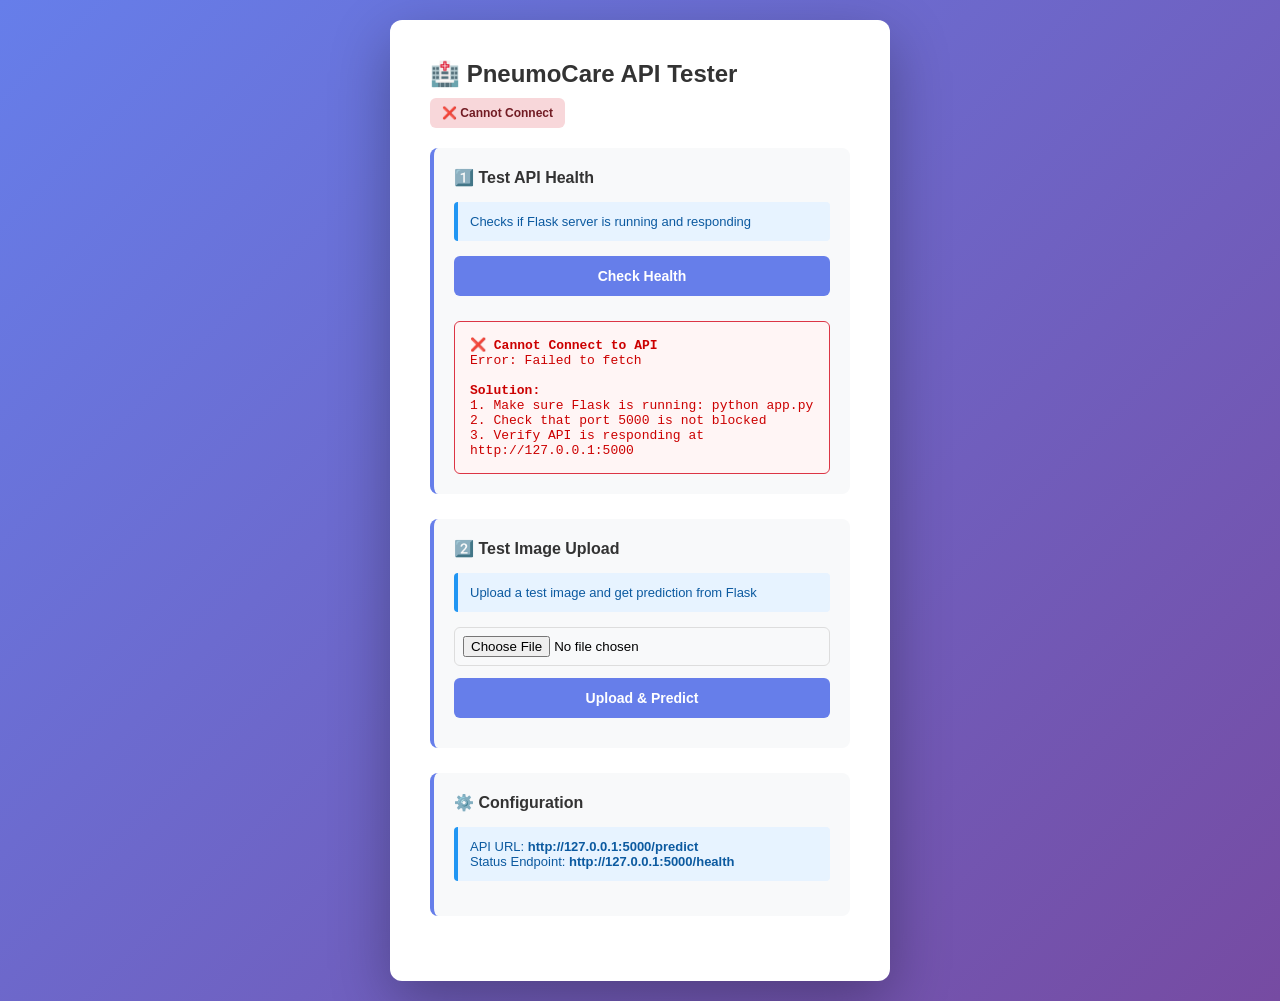
<file: PneumoCare_Project/public/api-tester.html>
<!DOCTYPE html>
<html lang="en">
<head>
    <meta charset="UTF-8">
    <meta name="viewport" content="width=device-width, initial-scale=1.0">
    <title>PneumoCare API Tester</title>
    <style>
        * { margin: 0; padding: 0; box-sizing: border-box; }
        body {
            font-family: 'Segoe UI', Tahoma, Geneva, Verdana, sans-serif;
            background: linear-gradient(135deg, #667eea 0%, #764ba2 100%);
            min-height: 100vh;
            display: flex;
            align-items: center;
            justify-content: center;
            padding: 20px;
        }
        .container {
            background: white;
            border-radius: 12px;
            box-shadow: 0 20px 60px rgba(0,0,0,0.3);
            padding: 40px;
            max-width: 500px;
            width: 100%;
        }
        h1 {
            color: #333;
            margin-bottom: 10px;
            font-size: 24px;
        }
        .status {
            display: inline-block;
            padding: 8px 12px;
            border-radius: 6px;
            font-size: 12px;
            font-weight: bold;
            margin-bottom: 20px;
        }
        .status.loading { background: #fff3cd; color: #856404; }
        .status.success { background: #d4edda; color: #155724; }
        .status.error { background: #f8d7da; color: #721c24; }
        
        .test-section {
            margin-bottom: 25px;
            padding: 20px;
            background: #f8f9fa;
            border-radius: 8px;
            border-left: 4px solid #667eea;
        }
        
        .test-section h2 {
            font-size: 16px;
            color: #333;
            margin-bottom: 15px;
        }
        
        button {
            background: #667eea;
            color: white;
            border: none;
            padding: 12px 24px;
            border-radius: 6px;
            cursor: pointer;
            font-size: 14px;
            font-weight: bold;
            width: 100%;
            transition: all 0.3s;
            margin-bottom: 10px;
        }
        
        button:hover {
            background: #5568d3;
            transform: translateY(-2px);
            box-shadow: 0 5px 15px rgba(102, 126, 234, 0.4);
        }
        
        input[type="file"] {
            display: block;
            margin-bottom: 12px;
            padding: 8px;
            border: 1px solid #ddd;
            border-radius: 6px;
            width: 100%;
        }
        
        .result {
            background: white;
            border: 1px solid #ddd;
            border-radius: 6px;
            padding: 15px;
            margin-top: 15px;
            font-size: 13px;
            max-height: 300px;
            overflow-y: auto;
            font-family: 'Courier New', monospace;
            color: #333;
        }
        
        .result.success {
            border-color: #28a745;
            background: #f0fff4;
        }
        
        .result.error {
            border-color: #dc3545;
            background: #fff5f5;
            color: #c00;
        }
        
        .info {
            background: #e7f3ff;
            border-left: 4px solid #2196F3;
            padding: 12px;
            border-radius: 4px;
            font-size: 13px;
            margin-bottom: 15px;
            color: #0c5aa0;
        }
        
        .spinner {
            display: inline-block;
            width: 16px;
            height: 16px;
            border: 3px solid rgba(102, 126, 234, 0.2);
            border-radius: 50%;
            border-top-color: #667eea;
            animation: spin 1s linear infinite;
            margin-right: 8px;
            vertical-align: middle;
        }
        
        @keyframes spin {
            to { transform: rotate(360deg); }
        }
    </style>
</head>
<body>
    <div class="container">
        <h1>🏥 PneumoCare API Tester</h1>
        <div class="status" id="apiStatus">Testing...</div>
        
        <!-- Health Check -->
        <div class="test-section">
            <h2>1️⃣ Test API Health</h2>
            <p class="info">Checks if Flask server is running and responding</p>
            <button onclick="testHealth()">Check Health</button>
            <div id="healthResult"></div>
        </div>
        
        <!-- File Upload Test -->
        <div class="test-section">
            <h2>2️⃣ Test Image Upload</h2>
            <p class="info">Upload a test image and get prediction from Flask</p>
            <input type="file" id="testFile" accept="image/*">
            <button onclick="testUpload()">Upload & Predict</button>
            <div id="uploadResult"></div>
        </div>
        
        <!-- Configuration -->
        <div class="test-section">
            <h2>⚙️ Configuration</h2>
            <div class="info">
                API URL: <strong>http://127.0.0.1:5000/predict</strong><br>
                Status Endpoint: <strong>http://127.0.0.1:5000/health</strong>
            </div>
        </div>
    </div>

    <script>
        const API_URL = 'http://127.0.0.1:5000/predict';
        const HEALTH_URL = 'http://127.0.0.1:5000/health';
        
        async function testHealth() {
            const resultDiv = document.getElementById('healthResult');
            resultDiv.innerHTML = '<div style="color: #667eea;"><span class="spinner"></span>Testing...</div>';
            
            try {
                const response = await fetch(HEALTH_URL);
                if (response.ok) {
                    const data = await response.json();
                    resultDiv.className = 'result success';
                    resultDiv.innerHTML = '<strong>✅ API is Healthy!</strong><br><pre>' + JSON.stringify(data, null, 2) + '</pre>';
                    updateStatus('success', 'API Ready');
                } else {
                    resultDiv.className = 'result error';
                    resultDiv.innerHTML = '<strong>❌ API returned ' + response.status + '</strong>';
                    updateStatus('error', 'API Error');
                }
            } catch (err) {
                resultDiv.className = 'result error';
                resultDiv.innerHTML = '<strong>❌ Cannot Connect to API</strong><br>' +
                    'Error: ' + err.message + '<br><br>' +
                    '<strong>Solution:</strong><br>' +
                    '1. Make sure Flask is running: <code>python app.py</code><br>' +
                    '2. Check that port 5000 is not blocked<br>' +
                    '3. Verify API is responding at http://127.0.0.1:5000';
                updateStatus('error', 'Cannot Connect');
            }
        }
        
        async function testUpload() {
            const fileInput = document.getElementById('testFile');
            const resultDiv = document.getElementById('uploadResult');
            
            if (!fileInput.files[0]) {
                alert('Please select an image file first');
                return;
            }
            
            resultDiv.innerHTML = '<div style="color: #667eea;"><span class="spinner"></span>Uploading...</div>';
            
            try {
                const formData = new FormData();
                formData.append('file', fileInput.files[0]);
                formData.append('patient_id', 'TEST-' + Date.now());
                
                const response = await fetch(API_URL, {
                    method: 'POST',
                    body: formData
                });
                
                if (response.ok) {
                    const data = await response.json();
                    resultDiv.className = 'result success';
                    resultDiv.innerHTML = '<strong>✅ Prediction Received!</strong><br><pre>' + JSON.stringify(data, null, 2) + '</pre>';
                } else {
                    const errorData = await response.json().catch(() => ({error: 'Unknown error'}));
                    resultDiv.className = 'result error';
                    resultDiv.innerHTML = '<strong>❌ API Error ' + response.status + '</strong><br><pre>' + JSON.stringify(errorData, null, 2) + '</pre>';
                }
            } catch (err) {
                resultDiv.className = 'result error';
                resultDiv.innerHTML = '<strong>❌ Upload Failed</strong><br>' +
                    'Error: ' + err.message + '<br><br>' +
                    'Make sure Flask is running and image file is valid.';
            }
        }
        
        function updateStatus(status, text) {
            const statusDiv = document.getElementById('apiStatus');
            statusDiv.className = 'status ' + status;
            statusDiv.textContent = (status === 'success' ? '✅' : '❌') + ' ' + text;
        }
        
        // Auto-check health on load
        window.addEventListener('load', () => {
            setTimeout(testHealth, 500);
        });
    </script>
</body>
</html>
</file>
